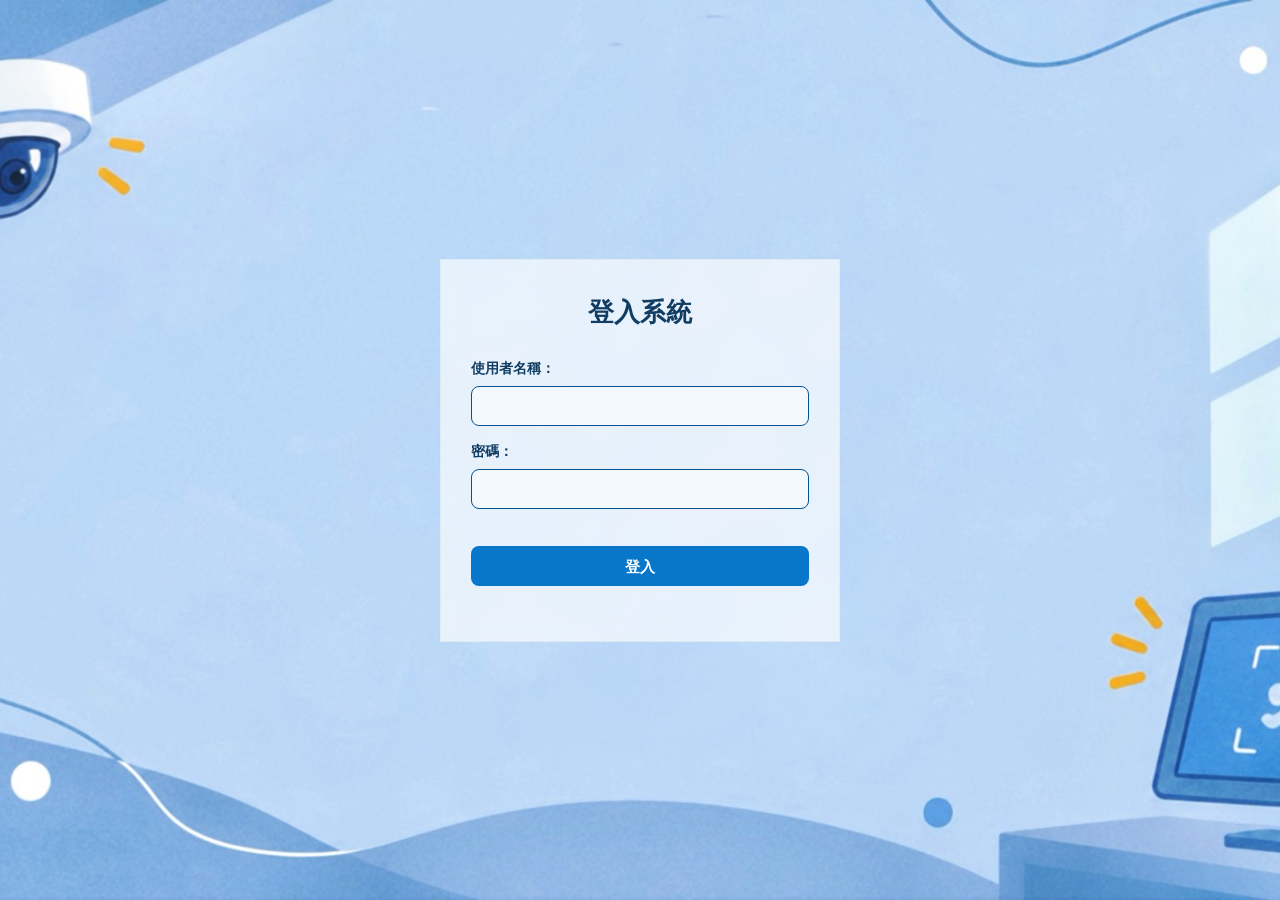
<file: index.html>
<!DOCTYPE html>
<html lang="en">
<head>
    <meta charset="UTF-8">
    <meta name="viewport" content="width=device-width, initial-scale=1.0">
    <title>系統登入</title>
    <link rel="stylesheet" href="s.css">
    <style>
        body{
            background-image: url('S.jpg')!important;
            background-size: cover !important; /*自動縮放填滿 */
            background-position: center !important;/*圖片置中 */
            background-repeat: no-repeat !important;/*背景不重複 */
            background-attachment: fixed !important; /*背景固定不動 */

            display: flex;
            justify-content: center;
            align-items: center;
            height: 100vh;
            min-height: 500px;
            padding: 20px;
            margin: 0;
        }
        @media (max-width: 1000px) {
            body {
                background-image: url('o.jpg')!important;
            }
        }
    </style>
</head>
<body>
    <div class="登入">
        <h1>登入系統</h1>
        <form class="表單" id="loginForm">
            <label for="username">使用者名稱：</label>
            <input type="text" id="username" name="username" required>
            <br>
            <label for="password">密碼：</label>
            <input type="password" id="password" name="password" required>
            <br>
            <button type="submit">登入</button>
        </form>
    </div>
</body>
<script>
    document.getElementById('loginForm').addEventListener('submit', function(event) {
        event.preventDefault(); // 防止表單提交後頁面刷新

        const username = document.getElementById('username').value;
        const password = document.getElementById('password').value;

        const data = {
            admin:{
                username:'admin',
                password:'admin123'
            },
            user:{
                username:'user',
                password:'user321'
            }
        };
        // 驗證
        if (username === 'admin' && password === 'admin123') {
            sessionStorage.setItem('login', 'admin');
            alert('管理者登入成功！');
            // 登入成功跳轉到頁面
            window.location.href = 'admin/page.html';
        } else if (username === 'user' && password === 'user321') {
            sessionStorage.setItem('login', 'user');
            alert('使用者登入成功！');
            window.location.href = 'user/page.html';
        } else {
            alert('帳號或密碼錯誤！');
        }
    });
</script>
</html>
</file>
<file: s.css>
@charset "UTF-8";

:root {
    --主要文字色: #123d63;
    --主要藍色: #0877c9;
    --深藍色: #07528e;
    --輔助文字色: #718da0;
    --分隔線色: #dcecf2;
    --頁面底色: #f3f9fc;
    --卡片底色: #ffffff;
    --正常色: #2b9c66;
    --正常底色: #e5f7ed;
    --錯誤色: #e84c3d; 
}

* {
    box-sizing: border-box;
}

html,
body {
    min-height: 100%;
    margin: 0;
}

body {
    background: var(--頁面底色);
    color: var(--主要文字色);
    font-family: "Noto Sans TC", "Microsoft JhengHei", sans-serif;
    font-size: 15px;
    scroll-behavior: smooth;
}

.系統外框 {
    display: flex;
    min-height: 100vh;
}

.側邊欄 {
    display: flex;
    width: 256px;
    flex: 0 0 256px;
    flex-direction: column;
    min-height: 100vh;
    padding: 28px 16px 22px;
    border-right: 1px solid var(--分隔線色);
    background: var(--卡片底色);
}

.品牌標誌組 {
    display: block;
    padding: 0 8px;
}

.品牌標誌組 strong,
.品牌標誌組 small {
    display: block;
}

.品牌標誌組 strong {
    color: var(--深藍色);
    font-size: 16px;
    line-height: 1.5;
}

.品牌標誌組 small {
    margin-top: 2px;
    color: var(--輔助文字色);
    font-size: 11px;
}

.導覽清單 {
    display: flex;
    flex-direction: column;
    gap: 4px;
    margin-top: 32px;
}

.導覽項目 {
    display: flex;
    min-height: 46px;
    align-items: center;
    gap: 12px;
    padding: 0 13px;
    border-radius: 10px;
    background: transparent;
    color: var(--輔助文字色);
    font-weight: 800;
    text-decoration: none;
    cursor: pointer;
}

.導覽項目:hover {
    background: #f0f8fc;
}

.導覽項目.目前選取,
.導覽項目[aria-current="page"] {
    background: #e4f3fb;
    box-shadow: inset 3px 0 var(--主要藍色);
    color: var(--深藍色);
}

.導覽圖示 {
    width: 20px;
    color: var(--主要藍色);
    font-size: 19px;
    text-align: center;
}

.側邊欄說明 {
    margin-top: auto;
    padding: 17px 15px;
    border-radius: 12px;
    background: #eaf7fc;
}

.側邊欄說明 > span {
    color: #e8a73b;
}

.側邊欄說明 strong {
    display: block;
    margin-top: 7px;
    font-size: 14px;
}

.側邊欄說明 p {
    margin: 5px 0 0;
    color: var(--輔助文字色);
    font-size: 11px;
}

.主要內容 {
    display: flex;
    min-width: 0;
    flex: 1;
    flex-direction: column;
}

.頂部工具列 {
    display: flex;
    min-height: 72px;
    flex: 0 0 auto;
    align-items: center;
    justify-content: space-between;
    gap: 18px;
    padding: 0 clamp(22px, 4vw, 52px);
    border-bottom: 1px solid #e1eef4;
    background: var(--卡片底色);
}

.頂部工具列 button{
    display: inline-flex;
    align-items: center;
    justify-content: center;;
    padding: 8px 16px;
    border: 1px solid var(--主要藍色);
    border-radius: 8px;
    background: transparent;
    color: var(--主要文字色);
    font-size: 13px;
    font-weight: 800;
    text-decoration: none;
    transition: all 0.2s;
}

.導覽 {
    display: flex;
    align-items: center;
    gap: 12px;
    color: #9bb0bc;
    font-size: 13px;
}

.導覽 strong {
    color: #255978;
}

.連線狀態,
.狀態標籤 {
    display: inline-flex;
    align-items: center;
    gap: 6px;
    border-radius: 99px;
    background: var(--正常底色);
    color: var(--正常色);
    font-size: 11px;
    font-weight: 800;
    white-space: nowrap;
}

.連線狀態 {
    padding: 8px 11px;
}

.連線狀態 i {
    width: 7px;
    height: 7px;
    border-radius: 50%;
    background: currentColor;
}

.內容捲動區 {
    flex: 1;
    padding: clamp(26px, 4vw, 48px) clamp(22px, 4vw, 52px) 48px;
}

.頁面容器 {
    width: min(100%, 1440px);
    margin: 0 auto;
}

.頁面標題區 {
    display: flex;
    align-items: flex-end;
    justify-content: space-between;
    gap: 20px;
    margin-bottom: 25px;
}

.頁首小標 {
    margin: 0 0 8px;
    color: #d28a43;
    font-size: 11px;
    font-weight: 900;
    letter-spacing: 1.5px;
}

.頁面標題區 h1 {
    margin: 0;
    color: var(--主要文字色);
    font-size: 30px;
    line-height: 1.3;
}

.頁面標題區 h1 span {
    color: var(--主要藍色);
}

.頁面標題區 p:last-child {
    margin: 8px 0 0;
    color: var(--輔助文字色);
    font-size: 13px;
}

.通知設定版面 {
    display: grid;
    grid-template-columns: repeat(2, minmax(0, 1fr));
    align-items: start;
    gap: 18px;
}

.通知設定面板 {
    padding: 22px;
    border: 1px solid #deedf3;
    border-radius: 14px;
    background: var(--卡片底色);
    box-shadow: 0 8px 22px #287fa30a;
}

.通知設定面板 h2 {
    margin: 0;
    color: #25506b;
    font-size: 17px;
}

.通知面板說明 {
    margin: 6px 0 19px;
    color: var(--輔助文字色);
    font-size: 12px;
}

.通知對象選項,
.通知管道選項 {
    display: flex;
    min-height: 66px;
    align-items: center;
    gap: 12px;
    padding: 12px 10px;
    border-top: 1px solid #edf4f7;
    cursor: pointer;
}

.通知對象文字,
.通知管道文字 {
    display: flex;
    min-width: 0;
    flex: 1;
    flex-direction: column;
    gap: 3px;
}

.通知對象文字 strong,
.通知管道文字 strong {
    color: #315d75;
    font-size: 14px;
}

.通知對象文字 small,
.通知管道文字 small {
    color: #8ba3af;
    font-size: 11px;
}

.勾選方框 {
    position: relative;
    display: grid;
    width: 23px;
    height: 23px;
    flex: 0 0 23px;
    place-items: center;
}

.勾選方框 input {
    position: absolute;
    width: 23px;
    height: 23px;
    margin: 0;
    opacity: 0;
    cursor: pointer;
}

.勾選方框 > span {
    display: grid;
    width: 21px;
    height: 21px;
    place-items: center;
    border: 1px solid #a9c5d3;
    border-radius: 5px;
    background: #fff;
    color: #fff;
    font-size: 14px;
    pointer-events: none;
}

.勾選方框 input:checked + span {
    border-color: var(--主要藍色);
    background: var(--主要藍色);
}

.勾選方框 input:checked + span::before {
    content: "✓";
}

.勾選方框 input:focus-visible + span,
.切換開關 input:focus-visible + span {
    outline: 3px solid #0877c94d;
    outline-offset: 3px;
}

.通知方式圖示 {
    display: grid;
    width: 34px;
    height: 34px;
    flex: 0 0 34px;
    place-items: center;
    border-radius: 8px;
    color: #fff;
    font-size: 17px;
    font-weight: 800;
}

.簡訊圖示 {
    background: #278bd0;
}

.郵件圖示 {
    background: #309bd6;
}

.訊息圖示 {
    background: #48a8d7;
}

.切換開關 {
    position: relative;
    display: inline-flex;
    width: 44px;
    height: 25px;
    flex: 0 0 44px;
    align-items: center;
}

.切換開關 input {
    position: absolute;
    inset: 0;
    z-index: 1;
    width: 100%;
    height: 100%;
    margin: 0;
    opacity: 0;
    cursor: pointer;
}

.切換開關 > span {
    position: absolute;
    inset: 0;
    border-radius: 99px;
    background: #bdcdd5;
    transition: background-color 160ms ease;
    pointer-events: none;
}

.切換開關 > span::before {
    position: absolute;
    top: 3px;
    left: 3px;
    width: 19px;
    height: 19px;
    border-radius: 50%;
    background: #fff;
    box-shadow: 0 1px 3px #123d6333;
    content: "";
    transition: transform 160ms ease;
}

.切換開關 input:checked + span {
    background: var(--主要藍色);
}

.切換開關 input:checked + span::before {
    transform: translateX(19px);
}

.面板 {
    overflow: hidden;
    border: 1px solid #deedf3;
    border-radius: 14px;
    background: var(--卡片底色);
    box-shadow: 0 8px 22px #287fa30a;
}

.監測主區 {
    padding: 18px;
}

.面板標題列 {
    display: flex;
    align-items: center;
    justify-content: space-between;
    gap: 14px;
    margin-bottom: 15px;
}

.面板標題列 h2,
.狀態卡片 h2,
.區域卡片 h2 {
    margin: 0;
    color: #25506b;
    font-size: 15px;
}

.面板標題列 p {
    margin: 5px 0 0;
    color: #93a9b5;
    font-size: 11px;
}

.狀態標籤 {
    padding: 6px 9px;
}

.狀態標籤.正常狀態 {
    background: var(--正常底色);
    color: var(--正常色);
}

.即時畫面 {
    position: relative;
    height: clamp(300px, 48vw, 560px);
    overflow: hidden;
    border-radius: 10px;
    background: #dcebf0;
}

.監測照片 {
    display: block;
    width: 100%;
    height: 100%;
    object-fit: cover;
}

.即時畫面 .監測照片 {
    position: absolute;
    inset: 0;
}

.攝影機標籤,
.攝影機時間 {
    position: absolute;
    z-index: 1;
    border-radius: 6px;
    background: #153e60d9;
    color: #fff;
    font-size: 11px;
}

.攝影機標籤 {
    top: 13px;
    left: 13px;
    padding: 7px 10px;
}

.攝影機狀態 {
    position: absolute;
    top: 13px;
    right: 13px;
    z-index: 1;
    padding: 7px 10px;
    border-radius: 99px;
    background: var(--正常底色);
    color: var(--正常色);
    font-size: 10px;
    font-weight: 900;
}

.攝影機時間 {
    bottom: 13px;
    left: 13px;
    padding: 6px 9px;
}

.監測側欄 {
    display: flex;
    flex-direction: column;
    gap: 16px;
}

.狀態卡片,
.區域卡片 {
    padding: 18px;
}

.主要狀態 {
    display: flex;
    align-items: center;
    gap: 11px;
    margin: 15px 0;
    padding: 12px;
    border-radius: 10px;
    background: #e7f8ef;
}

.訊號圖示 {
    display: grid;
    width: 36px;
    height: 36px;
    flex: 0 0 36px;
    place-items: center;
    border-radius: 50%;
    background: #3bb879;
    color: #fff;
    font-size: 19px;
}

.主要狀態 strong,
.主要狀態 div > span {
    display: block;
}

.主要狀態 strong {
    color: #277a50;
    font-size: 14px;
}

.主要狀態 div > span {
    margin-top: 3px;
    color: #639178;
    font-size: 10px;
}

.感測器項目 {
    display: flex;
    justify-content: space-between;
    gap: 10px;
    color: #688798;
    font-size: 12px;
}

.感測器項目 strong {
    color: var(--正常色);
    font-size: 11px;
}

.區域項目 {
    display: flex;
    align-items: center;
    gap: 10px;
    margin-top: 14px;
    padding-top: 13px;
    border-top: 1px solid #edf4f7;
}

.區域縮圖 {
    width: 48px;
    height: 42px;
    flex: 0 0 48px;
    border-radius: 7px;
    object-fit: cover;
}

.區域項目 > div {
    min-width: 0;
}

.區域項目 strong,
.區域項目 small {
    display: block;
}

.區域項目 strong {
    font-size: 12px;
}

.區域項目 small {
    margin-top: 3px;
    color: #90a6af;
    font-size: 10px;
}

.區域項目 .狀態標籤 {
    margin-left: auto;
}

.登入{
    width: 100%;
    max-width: 400px;
    padding: 35px 30px;
    background: rgba(255, 255, 255, 0.65)!important;
    backdrop-filter: blur(10px)!important; 
    border: 1px solid var(--分隔線色);
    box-shadow: 0 8px 22px var(--主要藍色)1a;
    text-align: center;
}

.登入 h1{
    margin: 0 0 30px 0;
    color: var(--主要文字色);
    font-size: 26px;
    font-weight: 900;
    
}

.表單{
    text-align: left;
    margin-bottom: 20px;
}

.表單 label{
    display: block;
    margin-bottom: 8px;
    color: var(--主要文字色);
    font-size: 14px;
    font-weight: 800;
}

.表單 input{
    display: block;
    width: 100%;
    height: 40px;
    padding: 12px 14px;
    border: 1px solid var(--深藍色);
    border-radius: 8px;
    background: var(--頁面底色);
    color: var(--主要文字色);
    font-size: 15px;
    outline: none;
    transition: border-color 0.2s;
}

.表單 input:focus{
    border-color: var(--主要藍色);
    box-shadow: 0 0 0 3px var(--主要藍色);
}

.表單 button{
    display: block;
    padding: 12px;
    width: 100%;
    height: 40px;
    margin-top: 20px;
    border: none;
    border-radius: 8px;
    background: var(--主要藍色);
    color: #fff;
    font-size: 15px;
    font-weight: 800;
    cursor: pointer;
    transition: border-color 0.2s;
}

@media (max-width: 1000px) {
    .監測版面 {
        grid-template-columns: minmax(0, 1fr) 250px;
    }
}

@media (max-width: 760px) {
    .系統外框 {
        display: block;
    }

    .側邊欄 {
        width: 100%;
        min-height: auto;
        padding: 12px 16px;
        border-right: 0;
        border-bottom: 1px solid var(--分隔線色);
    }

    .品牌標誌組 {
        padding: 0;
    }

    .品牌標誌組 strong {
        font-size: 14px;
    }

    .導覽清單 {
        flex-direction: row;
        gap: 6px;
        margin-top: 12px;
        overflow-x: auto;
        padding-bottom: 3px;
    }

    .導覽項目 {
        width: max-content;
        min-height: 40px;
        flex: 0 0 auto;
        gap: 7px;
        margin: 0;
        padding: 0 11px;
        font-size: 12px;
    }

    .導覽圖示 {
        width: auto;
    }

    .側邊欄說明 {
        display: none;
    }

    .頂部工具列 {
        min-height: 58px;
        padding: 0 16px;
    }

    .導覽 {
        gap: 7px;
        font-size: 11px;
    }

    .連線狀態 {
        padding: 7px;
        font-size: 0;
    }

    .連線狀態 i {
        width: 8px;
        height: 8px;
    }

    .內容捲動區 {
        padding: 24px 14px 36px;
    }

    .頁面標題區 {
        align-items: flex-start;
        flex-direction: column;
        gap: 10px;
        margin-bottom: 18px;
    }

    .頁面標題區 h1 {
        font-size: 26px;
    }

    .通知設定版面 {
        grid-template-columns: 1fr;
        gap: 12px;
    }

    .通知設定面板 {
        padding: 16px;
    }

    .監測版面 {
        grid-template-columns: 1fr;
        gap: 12px;
    }

    .監測主區 {
        padding: 12px;
    }

    .即時畫面 {
        height: min(62vh, 390px);
        min-height: 230px;
    }

    .監測側欄 {
        display: grid;
        grid-template-columns: 1fr 1fr;
        gap: 10px;
    }

    .狀態卡片,
    .區域卡片 {
        min-width: 0;
        padding: 13px;
    }

    .主要狀態 {
        gap: 8px;
        padding: 9px;
    }

    .主要狀態 div > span {
        line-height: 1.4;
    }

    .區域項目 {
        flex-wrap: wrap;
        gap: 7px;
    }

    .區域項目 .狀態標籤 {
        margin-left: 0;
    }
}
</file>
